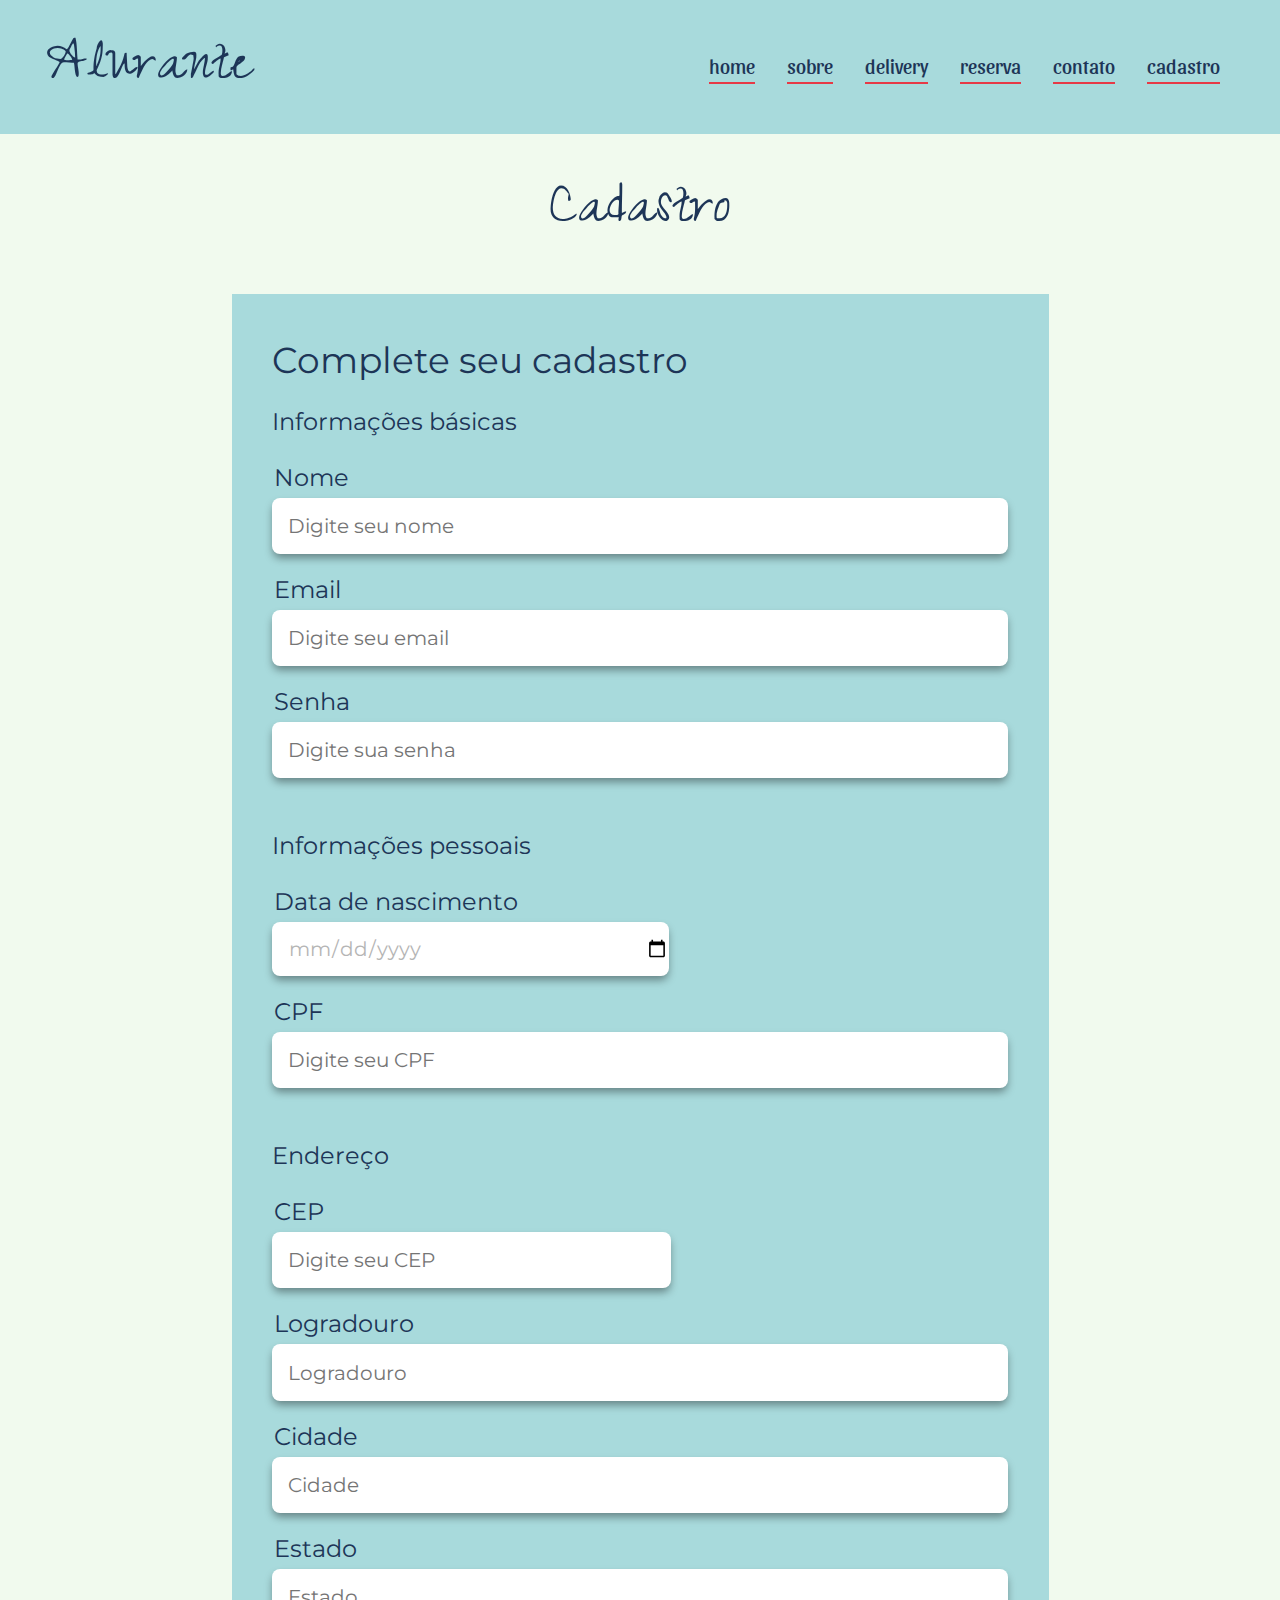
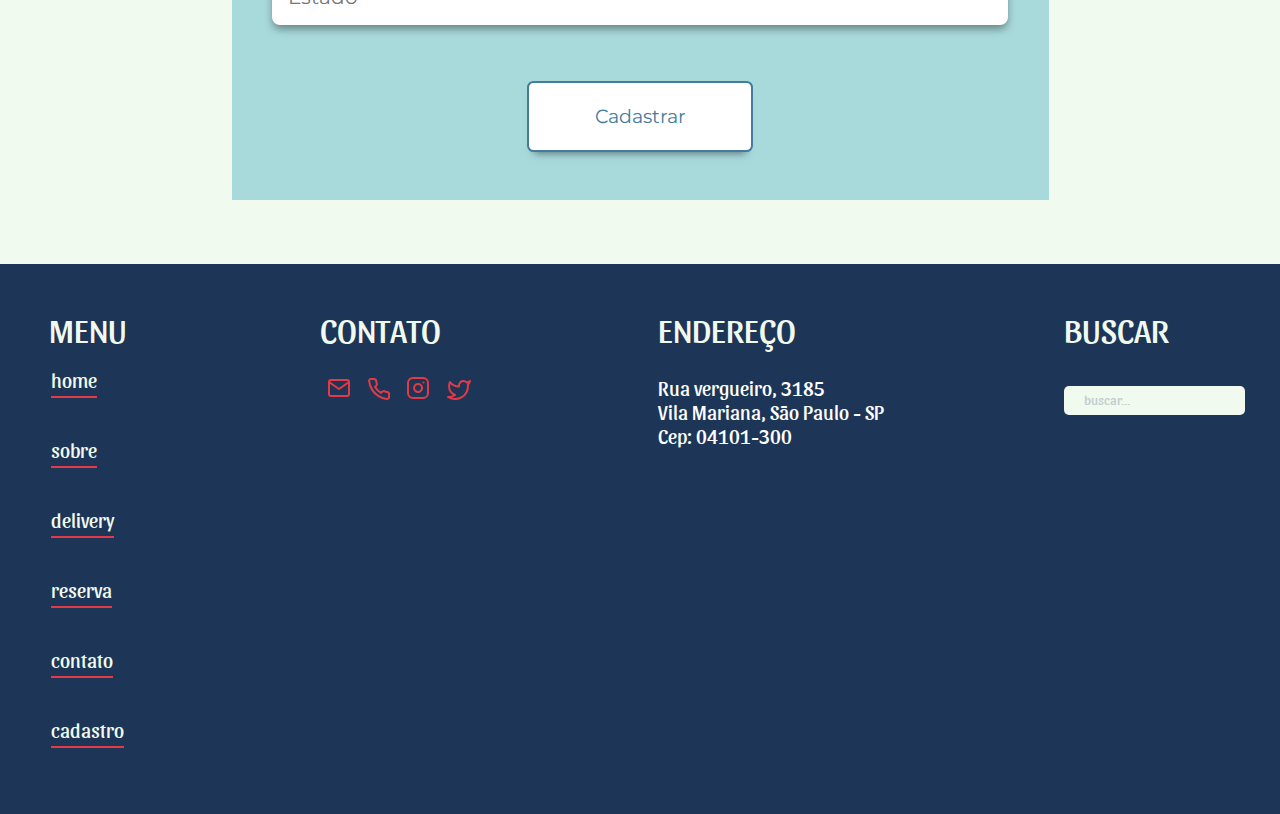
<file: cadastro/index.html>
<!DOCTYPE html>
<html lang="pt-br">

<head>
  <meta charset="UTF-8">
  <meta http-equiv="X-UA-Compatible" content="IE=edge">
  <meta name="viewport" content="width=device-width, initial-scale=1.0">
  <meta name="description" content="">
  <meta name="keywords" content="">
  <title>Cadastro | Alurante!</title>
  <link rel="stylesheet" href="../css/reset.css">
  <link rel="stylesheet" href="../css/colors.css">
  <link rel="stylesheet" href="../css/header.css">
  <link rel="stylesheet" href="css/main.css">
  <link rel="stylesheet" href="../css/footer.css">
</head>

<body>
  <header class="header__sobre">
    <a href="../index.html" class="header__logo hl-sobre">Alurante</a>
    <nav>
      <ul>
        <li><a href="../index.html" class="header__sobre__menu--navigation--list--item--link">home</a></li>
        <li><a href="../sobre/" class="header__sobre__menu--navigation--list--item--link">sobre</a></li>
        <li><a href="../delivery/" class="header__sobre__menu--navigation--list--item--link">delivery</a></li>
        <li><a href="../reserva/" class="header__sobre__menu--navigation--list--item--link">reserva</a></li>
        <li><a href="../contato/" class="header__sobre__menu--navigation--list--item--link">contato</a></li>
        <li><a href="../cadastro/" class="header__sobre__menu--navigation--list--item--link">cadastro</a></li>
      </ul>
    </nav>
  </header>
  <main class="main">
    <section class="cadastro">
      <div class="content">
        <div class="titulo">
          <h2 class="titulo__cadastro">Cadastro</h2>
        </div>
        <form action="./cadastro_concluido.html" class="formulario">
          <h3 class="formulario__titulo">
            Complete seu cadastro
          </h3>
          <fieldset class="formulario__filds">
            <legend class="formulario__legenda">Informações básicas</legend>
            <div class="input-container">
              <label class="input-label" for="nome">Nome</label>
              <input name="nome" id="nome" class="input" type="text" placeholder="Digite seu nome" data-tipo="nome"
                required>
              <span class="input-mensagem-erro">Este campo não está válido</span>
            </div>
            <div class="input-container">
              <label class="input-label" for="email">Email</label>
              <input name="email" id="email" class="input" type="email" placeholder="Digite seu email" data-tipo="email"
                required>
              <span class="input-mensagem-erro">Este campo não está válido</span>
            </div>
            <div class="input-container">
              <label class="input-label" for="senha">Senha</label>
              <input name="senha" id="senha" class="input" type="password" placeholder="Digite sua senha"
                pattern="^(?=.*[a-z])(?=.*[A-Z])(?=.*[0-9])(?!.*[ !@#$%^&*_=+-]).{6,12}$"
                title="A senha deve conter entre 6 a 12 caracteres, deve conter pelo menos uma letra maiúscula, um número e não deve conter símbolos."
                data-tipo="senha" maxlength="12" required>
              <span class="input-mensagem-erro">Este campo não está válido</span>
            </div>
          </fieldset class="formulario__filds">
          <fieldset>
            <legend class="formulario__legenda">Informações pessoais</legend>
            <div class="input-container">
              <label class="input-label" for="nascimento">Data de nascimento</label>
              <input name="nascimento" id="nascimento" class="input input--smaller" type="date" placeholder="Data de nascimento"
                data-tipo="dataNascimento" required>
              <span class="input-mensagem-erro">Este campo não está válido</span>
            </div>
            <div class="input-container">
              <label class="input-label" for="cpf">CPF</label>
              <input name="cpf" id="cpf" class="input" type="text" placeholder="Digite seu CPF" data-tipo="cpf" maxlength="11"
                required>
              <span class="input-mensagem-erro">Este campo não está válido</span>
            </div>
          </fieldset>
          <fieldset class="formulario__filds">
            <legend class="formulario__legenda">Endereço</legend>
            <div class="input-container">
              <label class="input-label" for="cep">CEP</label>
              <input name="cep" id="cep" class="input input--smaller" type="text" placeholder="Digite seu CEP" pattern="[\d]{5}-?[\d]{3}" maxlength="8" data-tipo="cep" required>
              <span class="input-mensagem-erro">Este campo não está válido</span>
            </div>
            <div class="input-container">
              <label class="input-label" for="logradouro">Logradouro</label>
              <input name="logradouro" id="logradouro" class="input" type="text" placeholder="Logradouro"
                data-tipo="logradouro" required>
              <span class="input-mensagem-erro">Este campo não está válido</span>
            </div>
            <div class="input-container">
              <label class="input-label" for="cidade">Cidade</label>
              <input name="cidade" id="cidade" class="input" type="text" placeholder="Cidade" data-tipo="cidade"
                required>
              <span class="input-mensagem-erro">Este campo não está válido</span>
            </div>
            <div class="input-container">
              <label class="input-label" for="estado">Estado</label>
              <input name="estado" id="estado" class="input" type="text" placeholder="Estado" data-tipo="estado"
                required>
              <span class="input-mensagem-erro">Este campo não está válido</span>
            </div>
          </fieldset>
          <div class="formulario__cadastrar">
            <a href="cadastro_concluido.html" class="cadastrar__btn">Cadastrar</a>
          </div>
        </form>
      </div>
    </section>
  </main>
  <footer class="footer">
    <div class="footer__menu">
      <h1 class="footer__title">
        MENU
      </h1>
      <nav class="footer__menu__navigation">
        <ul class="footer__menu__navigation__list">
          <li class="footer__menu__navigation__list__item"><a href="../index.html"
              class="footer__menu__navigation__list__item__link">home</a></li>
          <li class="footer__menu__navigation__list__item"><a href="../sobre/"
              class="footer__menu__navigation__list__item__link">sobre</a></li>
          <li class="footer__menu__navigation__list__item"><a href="../delivery/"
              class="footer__menu__navigation__list__item__link">delivery</a></li>
          <li class="footer__menu__navigation__list__item"><a href="../reserva/"
              class="footer__menu__navigation__list__item__link">reserva</a></li>
          <li class="footer__menu__navigation__list__item"><a href="../contato/"
              class="footer__menu__navigation__list__item__link">contato</a></li>
          <li class="footer__menu__navigation__list__item"><a href="../cadastro/"
              class="footer__menu__navigation__list__item__link">cadastro</a></li>
        </ul>
      </nav>
    </div>
    <div class="footer__contato">
      <h1 class="footer__title">
        CONTATO
      </h1>
      <div class="footer__contato__sociais">
        <a href="#mail" class="footer__contato__sociais--link"><img src="../images/email-icon.svg" alt="Email Icon"></a>
        <a href="#phone" class="footer__contato__sociais--link"><img src="../images/telephone-icon.svg"
            alt="Telephone Icon"></a>
        <a href="#instagram" class="footer__contato__sociais--link"><img src="../images/instagram-icon.svg"
            alt="Instagram Icon"></a>
        <a href="#twitter" class="footer__contato__sociais--link"><img src="../images/twitter-icon.svg"
            alt="Twitter Icon"></a>
      </div>
    </div>
    <div class="footer__endereco">
      <h1 class="footer__title">
        ENDEREÇO
      </h1>
      <address class="footer__endereco--address">
        Rua vergueiro, 3185<br>
        Vila Mariana, São Paulo - SP<br>
        Cep: 04101-300
      </address>
    </div>
    <div class="footer__search">
      <h1 class="footer__title">
        BUSCAR
      </h1>
      <form action="" class="footer__search__form">
        <input type="text" placeholder="buscar..." class="footer__search__form--input">
      </form>
    </div>
  </footer>
</body>

</html>
</file>
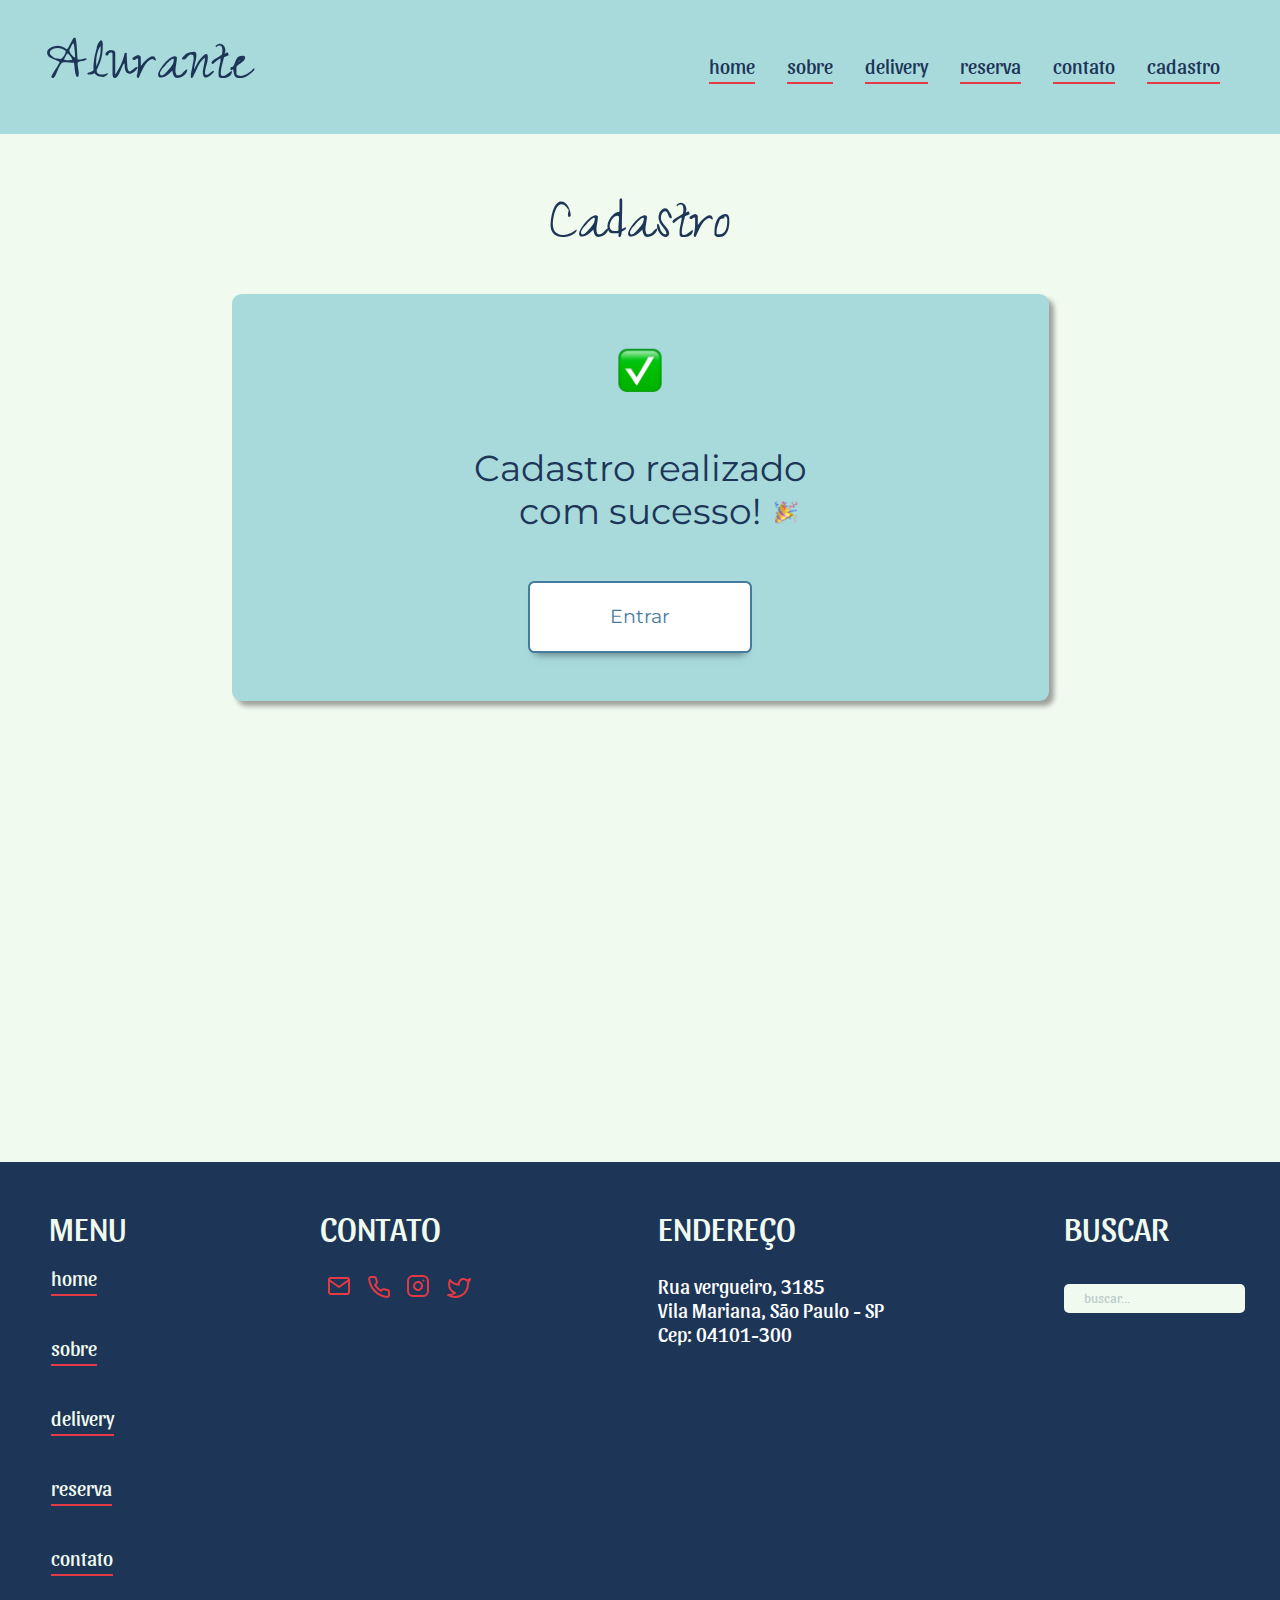
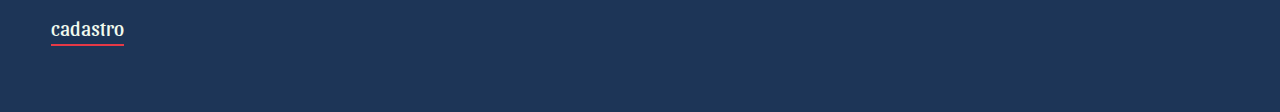
<file: cadastro/cadastro_concluido.html>
<!DOCTYPE html>
<html lang="pt-br">

<head>
    <meta charset="UTF-8">
    <meta http-equiv="X-UA-Compatible" content="IE=edge">
    <meta name="viewport" content="width=device-width, initial-scale=1.0">
    <meta name="description" content="">
    <meta name="keywords" content="">
    <title>Cadastro Concluído | Alurante!</title>
    <link rel="stylesheet" href="../css/reset.css">
    <link rel="stylesheet" href="../css/colors.css">
    <link rel="stylesheet" href="../css/header.css">
    <link rel="stylesheet" href="css/main__sucesso.css">
    <link rel="stylesheet" href="../css/footer.css">
</head>

<body>
    <header class="header__sobre">
        <a href="../index.html" class="header__logo hl-sobre">Alurante</a>
        <nav>
            <ul>
                <li><a href="../index.html" class="header__sobre__menu--navigation--list--item--link">home</a></li>
                <li><a href="../sobre/" class="header__sobre__menu--navigation--list--item--link">sobre</a></li>
                <li><a href="../delivery/" class="header__sobre__menu--navigation--list--item--link">delivery</a></li>
                <li><a href="../reserva/" class="header__sobre__menu--navigation--list--item--link">reserva</a></li>
                <li><a href="../contato/" class="header__sobre__menu--navigation--list--item--link">contato</a></li>
                <li><a href="../cadastro/" class="header__sobre__menu--navigation--list--item--link">cadastro</a></li>
            </ul>
        </nav>
    </header>
    <main class="main">
        <section class="concluido">
            <div class="content">
                <h1 class="concluido__title">
                    Cadastro
                </h1>
                <div class="concluido__content">
                    <img src="../images/sucesso__icon.svg" class="concluido__img" alt="Sucesso Icon">
                    <span class="concluido__text">
                        Cadastro realizado<br>
                        com sucesso! <img src="../images/fireworks__icon.svg" class="text__img" alt="Fireworks Icon">
                    </span>
                    <a class="concluido__entrar" href="#entrar">Entrar</a>
                </div>
            </div>
        </section>
    </main>
    <footer class="footer">
        <div class="footer__menu">
            <h1 class="footer__title">
                MENU
            </h1>
            <nav class="footer__menu__navigation">
                <ul class="footer__menu__navigation__list">
                    <li class="footer__menu__navigation__list__item"><a href="../index.html"
                            class="footer__menu__navigation__list__item__link">home</a></li>
                    <li class="footer__menu__navigation__list__item"><a href="../sobre/"
                            class="footer__menu__navigation__list__item__link">sobre</a></li>
                    <li class="footer__menu__navigation__list__item"><a href="../delivery/"
                            class="footer__menu__navigation__list__item__link">delivery</a></li>
                    <li class="footer__menu__navigation__list__item"><a href="../reserva/"
                            class="footer__menu__navigation__list__item__link">reserva</a></li>
                    <li class="footer__menu__navigation__list__item"><a href="../contato/"
                            class="footer__menu__navigation__list__item__link">contato</a></li>
                    <li class="footer__menu__navigation__list__item"><a href="../cadastro/"
                            class="footer__menu__navigation__list__item__link">cadastro</a></li>
                </ul>
            </nav>
        </div>
        <div class="footer__contato">
            <h1 class="footer__title">
                CONTATO
            </h1>
            <div class="footer__contato__sociais">
                <a href="#mail" class="footer__contato__sociais--link"><img src="../images/email-icon.svg"
                        alt="Email Icon"></a>
                <a href="#phone" class="footer__contato__sociais--link"><img src="../images/telephone-icon.svg"
                        alt="Telephone Icon"></a>
                <a href="#instagram" class="footer__contato__sociais--link"><img src="../images/instagram-icon.svg"
                        alt="Instagram Icon"></a>
                <a href="#twitter" class="footer__contato__sociais--link"><img src="../images/twitter-icon.svg"
                        alt="Twitter Icon"></a>
            </div>
        </div>
        <div class="footer__endereco">
            <h1 class="footer__title">
                ENDEREÇO
            </h1>
            <address class="footer__endereco--address">
                Rua vergueiro, 3185<br>
                Vila Mariana, São Paulo - SP<br>
                Cep: 04101-300
            </address>
        </div>
        <div class="footer__search">
            <h1 class="footer__title">
                BUSCAR
            </h1>
            <form action="" class="footer__search__form">
                <input type="text" placeholder="buscar..." class="footer__search__form--input">
            </form>
        </div>
    </footer>
</body>

</html>
</file>
<file: css/colors.css>
:root {
  --header-background: #1D3557;
  --header-sobre-background: #A8DADC;
  --footer-background: #1D3557;
  --logo-color: #A8DADC;
  --logo-sobre-color: #1D3557;
  --title-color: #F1FAEE;
  --title-sobre-color: #1D3557;
  --nav-option-color: #F1FAEE;
  --nav-sobre-option-color: #1D3557;
  --title-blog-color: #1D3557;
  --main-background: #457b9d;
  --main-sobre-background: #F1FAEE;
  --input-busca-color: #BDCECF;
  --input-busca-background: #F1FAEE;
  --historia-background: #1D3557;
  --nossaHistoria-color: #457B9D;
  --saberMaisBtn-background: #ffffff;
  --saberMaisBtn-color: #457B9D;
  --saberMaisBtn-borderColor: #457B9D;
  --sobrenos-card-background: #457B9D;
  --sobrenos-card-person-color: #1D3557;
  --nossomenu-background: #1D3557;
  --nossomenu-tittle-color: #457B9D;
  --nossasunidades-tittle-color: #1D3557;
  --nossasunidades-text-color: #1D3557;




  --input-border-color: #457B9D;
  --input-secondary-color: #B5B5B5;
  --warning-color: #df2525;
}
</file>
<file: css/header.css>
@charset "uft-8";

header {
  display: flex;
  flex-direction: column;
  justify-content: center;
  align-items: center;
  background-color: var(--header-background);
  padding: 2rem 0 3rem 0;
}

.header__sobre {
  background-color: var(--header-sobre-background);
}

.header__logo {
  display: block;
  width: 209px;
  height: 57px;
  color: var(--logo-color);
  font-family: 'Zeyada', cursive;
  text-align: center;
  font-size: 64px;
}

.hl-sobre{
  color: var(--logo-sobre-color);
}

header nav {
  display: block;
}

header nav ul {
  display: flex;
  flex-direction: column;
  justify-content: center;
  align-items: center;
  margin-top: 30px;
}

header nav ul li {
  display: block;
  list-style: none;
  margin: 1rem .5rem;
}

header nav ul li a {
  display: block;
  color: var(--nav-option-color);
  font-family: 'Sansita', sans-serif;
  padding: .5rem .5rem;
  font-size: 20px;
  -o-transition: .4s;
  -moz-transition: .4s;
  -webkit-transition: .4s;
  transition: .4s;
  
}

header nav ul li a::after {
  content: '';
  display: block;
  margin: 0 auto;
  position: relative;
  height: 2px;
  width: 100%;
  background-color: #E63946;
  top: 6px;
  -o-transition: .4s;
  -moz-transition: .4s;
  -webkit-transition: .4s;
  transition: .4s;
}

header nav ul li a:hover {
  color: #cfd1cf;
  box-shadow: 0px 8px 8px -7px rgba(0,0,0,1);
}

header nav ul li a:hover::after {
  background-color: #fff;
}

.header__sobre__menu--navigation--list--item--link {
  color: var(--nav-sobre-option-color);
}

.header__sobre__menu--navigation--list--item--link:hover {
  color: #4274bb;
}

@media screen and (min-width: 768px) {
  header {
    flex-direction: row;
    padding: 2rem 0;
    gap: 10px;
  }

  header nav ul {
    flex-direction: row;
    margin-top: 0;
  }
}

@media screen and (min-width: 1024px) {
  header {
    gap: 240px;
  }
}

@media screen and (min-width: 1200px) {
  header {
    gap: 440px;
  }
}
</file>
<file: cadastro/css/main.css>
.main {
  background-color: var(--main-sobre-background);
  padding-bottom: 4rem;
}

.titulo {
  display: inline-block;
  width: 100%;
  padding: 3rem 0;
}

.titulo__cadastro {
  display: inline-block;
  width: 100%;
  text-align: center;
  font-family: "Zeyada", cursive;
  color: var(--nav-sobre-option-color);
  font-size: 4em;
}

.formulario {
  width: 100%;
  max-width: 817px;
  background-color: var(--header-sobre-background);
  box-sizing: border-box;
  padding: 2rem 0;
}

.formulario__filds {
  display: block;
  margin: 2rem 0;
}

.formulario__titulo {
  display: block;
  color: var(--nossasunidades-text-color);
  font-family: "Montserrat", sans-serif;
  font-size: 2.25em;
  text-align: center;
}

.formulario__legenda {
  display: block;
  margin-bottom: 2rem;
  text-align: center;
  color: var(--nossasunidades-text-color);
  font-family: "Montserrat", sans-serif;
  font-size: 1.5em;
}

.input-container {
  display: flex;
  flex-direction: column;
  justify-content: flex-end;
  box-sizing: border-box;
  width: 95%;
  position: relative;
  margin: 0 auto 1.5rem auto;
}

.input-label {
  display: block;
  padding-left: .1rem;
  font-size: 1.5em;
  color: var(--nossasunidades-text-color);
  font-family: "Montserrat", sans-serif;
}

.input {
  height: 3.38rem;
  padding-left: 1rem;
  font-size: 1.25em;
  margin-top: .5rem;
  font-family: "Montserrat", sans-serif;
  color: var(--input-secondary-color);
  border: 0 none;
  border-radius: .5rem;
  -webkit-box-shadow: 0px 5px 9px -1px rgba(0,0,0,0.4);
  -moz-box-shadow: 0px 5px 9px -1px rgba(0,0,0,0.4);
  box-shadow: 0px 5px 9px -1px rgba(0,0,0,0.4);
}

.input-container--invalido .input {
  border: 1px solid var(--warning-color);
  border-radius: 7px;
}

.input-container--invalido .input-label {
  color: var(--warning-color);
}

.input-mensagem-erro {
  display: none;
}

.input-container--invalido .input-mensagem-erro {
  color: var(--warning-color);
  display: block;
  margin-top: 0.5rem;
  padding-left: 0.5rem;
  font-family: "Montserrat", sans-serif;
}

.formulario__cadastrar {
  display: flex;
  justify-content: center;
  align-items: center;
}

.cadastrar__btn {
  display: block;
  padding: 1.5rem 4.12rem;
  text-align: center;
  background-color: #ffffff;
  color: var(--nossaHistoria-color);
  font-family: "Montserrat", sans-serif;
  font-size: 1.2em;
  cursor: pointer;
  border: 2px solid var(--input-border-color);
  border-radius: .4rem;
  box-shadow: 0px 8px 8px -7px rgba(0,0,0,.5);
  -o-transition: .4s;
  -moz-transition: .4s;
  -webkit-transition: .4s;
  transition: .4s;
}

.cadastrar__btn:hover {
  background-color: var(--nossaHistoria-color);
  color: #ffffff;
  border: 2px solid #ffffff;
  box-shadow: 10px 14px 8px -7px rgba(0,0,0,.5);
}

@media screen and (min-width: 768px) {
  .formulario {
    padding: 3rem 0;
  }

  .formulario__titulo, .formulario__legenda {
    display: inline-block;
    width: auto;
    margin-left: 2.5rem;
    text-align: left;
  }

  .input-container {
    width: 90%;
  }

  .input--smaller{
    width: 381px;
  }
}
</file>
<file: css/footer.css>
@charset "utf-8";

.footer {
  display: flex;
  flex-direction: column;
  justify-content: center;
  align-items: center;
  background-color: var(--footer-background);
  padding: 3rem 0;
  text-align: center;
}

.footer__title {
  display: block;
  color: var(--title-color);
  font-family: 'Sansita', sans-serif;
  font-size: 34px;
}

.footer__menu {
  display: flex;
  flex-direction: column;
  justify-content: center;
  align-items: center;
}

.footer__menu__navigation {
  display: block;
}

.footer__menu__navigation__list {
  display: flex;
  flex-direction: column;
  justify-content: center;
  align-items: center;
  margin-top: 30px;
}

.footer__menu__navigation__list__item {
  display: block;
  list-style: none;
  margin: 1rem .5rem;
}

.footer__menu__navigation__list__item__link {
  display: block;
  color: var(--nav-option-color);
  font-family: 'Sansita', sans-serif;
  padding: .5rem .5rem;
  font-size: 20px;
  -o-transition: .4s;
  -moz-transition: .4s;
  -webkit-transition: .4s;
  transition: .4s;
}

.footer__menu__navigation__list__item__link::after {
  content: '';
  display: block;
  margin: 0 auto;
  position: relative;
  height: 2px;
  width: 100%;
  background-color: #E63946;
  top: 6px;
  -o-transition: .4s;
  -moz-transition: .4s;
  -webkit-transition: .4s;
  transition: .4s;
}

.footer__menu__navigation__list__item__link:hover {
  color: var(--nav-option-color);
}

.footer__menu__navigation__list__item__link:hover::after {
  background-color: #fff;
}

.footer__contato {
  display: flex;
  flex-direction: column;
  justify-content: center;
  align-items: center;
  margin-top: 50px;
}

.footer__contato__sociais {
  display: block;
  margin-top: 30px;
}

.footer__contato__sociais--link {
  display: inline-block;
  margin: 0 .4rem;
  position: relative;
  top: 0;
  -o-transition: .4s;
  -moz-transition: .4s;
  -webkit-transition: .4s;
  transition: .4s;
}

.footer__contato__sociais--link:hover {
  top: -10px;
}

.footer__endereco {
  display: flex;
  flex-direction: column;
  justify-content: center;
  align-items: center;
  margin-top: 50px;
}

.footer__endereco--address {
  display: block;
  text-align: center;
  color: #ffffff;
  font-family: 'Sansita', sans-serif;
  font-size: 20px;
  line-height: 24px;
  margin-top: 30px;
}

.footer__search {
  display: flex;
  flex-direction: column;
  justify-content: center;
  align-items: center;
  margin-top: 50px;
  margin-top: 50px;
}

.footer__search__form {
  display: block;
  margin-top: 20px;
}

.footer__search__form--input {
  display: block;
  background-color: var(--input-busca-background);
  border: 0 none;
  border-radius: 5px;
  height: 27px;
  margin-top: 20px;
}

.footer__search__form--input::placeholder {
  padding-left: 18px;
  color: var(--input-busca-color);
  font-family: 'Sansita', sans-serif;
}

@media screen and (min-width: 768px) {
  .footer {
    flex-direction: row;
    align-items: flex-start;
    flex-wrap: wrap;
    gap: 35px;
  }

  .footer__endereco--address {
    text-align: left;
  }

  .footer__contato, .footer__menu__navigation__list, .footer__endereco, .footer__search {
    margin-top: 0;
    align-items: flex-start;
  }
}

@media screen and (min-width: 1024px) {
  .footer {
    gap: 100px;
  }
}

@media screen and (min-width: 1200px) {
  .footer {
    gap: 180px;
  }
}
</file>
<file: cadastro/css/main__sucesso.css>
.main {
    background-color: var(--main-sobre-background);
    padding: 4rem 0;
    height: 100vh;
}

.concluido__title {
    display: inline-block;
    width: 100%;
    text-align: center;
    font-family: "Zeyada", cursive;
    color: var(--nav-sobre-option-color);
    font-size: 4em;
}

.concluido__content {
    display: flex;
    flex-direction: column;
    justify-content: center;
    align-items: center;
    width: 100%;
    max-width: 817px;
    padding: 2.5rem 0;
    background-color: var(--header-sobre-background);
    box-sizing: border-box;
    margin-top: 2rem;
    -webkit-box-shadow: 5px 5px 5px 0px rgba(30,30,30,.4);
    -moz-box-shadow: 5px 5px 5px 0px rgba(30,30,30,.4);
    box-shadow: 5px 5px 5px 0px rgba(30,30,30,.4);
}

.concluido__img {
    display: block;
}

.concluido__text {
    display: block;
    width: 100%;
    max-width: 375px;
    text-align: center;
    color: var(--nossasunidades-text-color);
    font-family: "Montserrat", sans-serif;
    font-size: 2.25em;
    line-height: 1.2em;
    position: relative;
    box-sizing: border-box;
    margin: 3rem 0;
}

.text__img {
    display: block;
    position: absolute;
    right: 10px;
    bottom: 8px;
}

.concluido__entrar {
    display: block;
    padding: 1.5rem 5.02rem;
    text-align: center;
    background-color: #ffffff;
    color: var(--nossaHistoria-color);
    font-family: "Montserrat", sans-serif;
    font-size: 1.2em;
    cursor: pointer;
    border: 2px solid var(--input-border-color);
    border-radius: .4rem;
    box-shadow: 0px 8px 8px -7px rgba(0,0,0,.5);
    -o-transition: .4s;
    -moz-transition: .4s;
    -webkit-transition: .4s;
    transition: .4s;
}

.concluido__entrar:hover {
    background-color: var(--nossaHistoria-color);
    color: #ffffff;
    border: 2px solid #ffffff;
    box-shadow: 10px 14px 8px -7px rgba(0,0,0,.5);
}

@media screen and (min-width: 375px) {
    .text__img {
        right: 30px;
    }
}

@media screen and (min-width: 1024px) {
    .main {
        padding: 4rem 0;
    }

    .concluido__content {
        padding: 3rem 0;
        border-radius: .6rem;

    }

}
</file>
